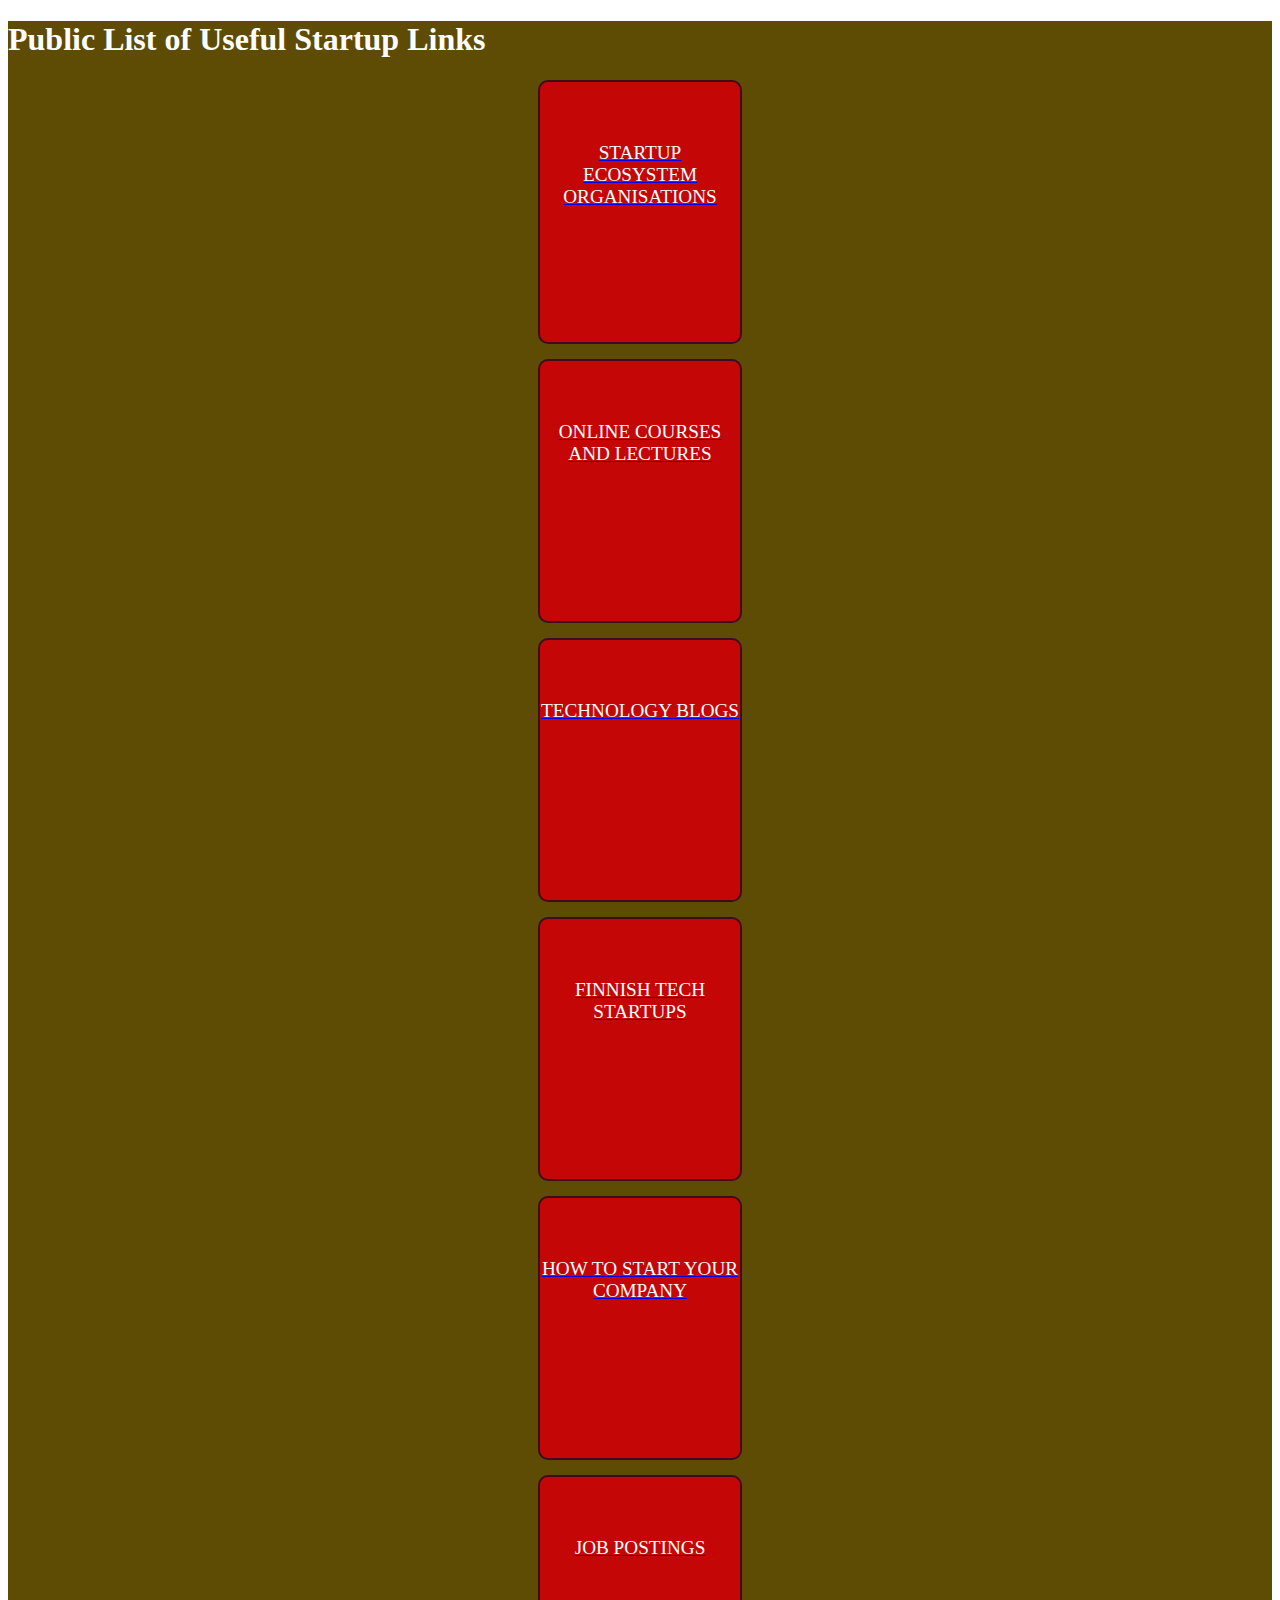
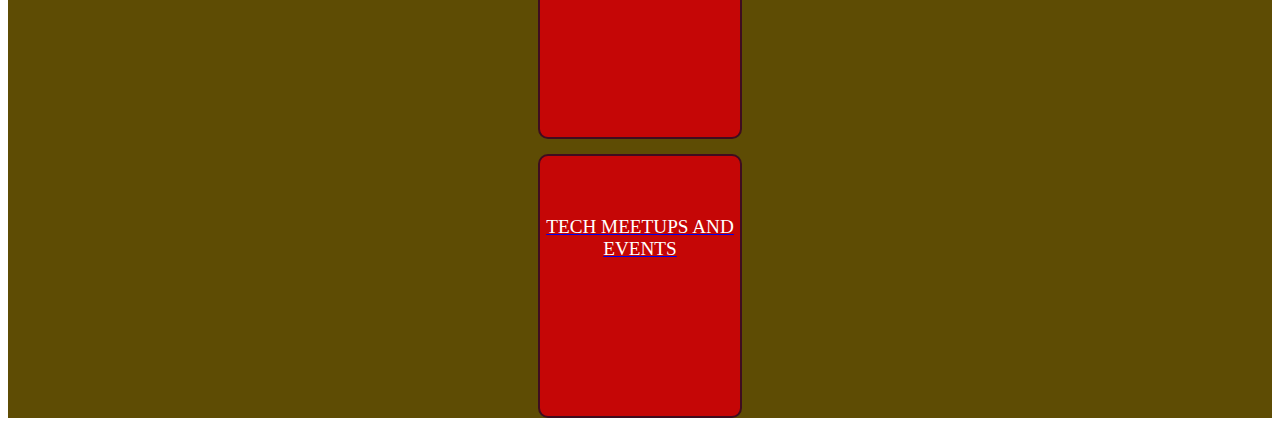
<file: index.html>
<!doctype html>
<html>
	<head>
		<title>
			Public List of Useful Startup Links
		</title>
		<link rel="stylesheet" type="text/css" href="project.css">
		<link rel="stylesheet" href="https://maxcdn.bootstrapcdn.com/bootstrap/4.0.0-beta/css/bootstrap.min.css" integrity="sha384-/Y6pD6FV/Vv2HJnA6t+vslU6fwYXjCFtcEpHbNJ0lyAFsXTsjBbfaDjzALeQsN6M" crossorigin="anonymous">
		<script src="https://code.jquery.com/jquery-3.2.1.slim.min.js" integrity="sha384-KJ3o2DKtIkvYIK3UENzmM7KCkRr/rE9/Qpg6aAZGJwFDMVNA/GpGFF93hXpG5KkN" crossorigin="anonymous"></script>
		<script src="https://cdnjs.cloudflare.com/ajax/libs/popper.js/1.11.0/umd/popper.min.js" integrity="sha384-b/U6ypiBEHpOf/4+1nzFpr53nxSS+GLCkfwBdFNTxtclqqenISfwAzpKaMNFNmj4" crossorigin="anonymous"></script>
		<script src="https://maxcdn.bootstrapcdn.com/bootstrap/4.0.0-beta/js/bootstrap.min.js" integrity="sha384-h0AbiXch4ZDo7tp9hKZ4TsHbi047NrKGLO3SEJAg45jXxnGIfYzk4Si90RDIqNm1" crossorigin="anonymous"></script>
		</head>
	<body>
	<div class="jumbotron jumbotron-fluid">
	<div class="container maincat">
	<h1 id="title">Public List of Useful Startup Links</h1>
	<div class="row">	
    	<div class="col-lg-3">
     <a href="startupEcosytemOrganisations.html"><div class="category-tile">STARTUP ECOSYSTEM ORGANISATIONS</div></a>
  		</div>
  		<div class="col-lg-3">
      <a href="onlineCourses.html"><div class="category-tile">ONLINE COURSES AND LECTURES</div></a>
  </div>
  <div class="col-lg-3">
     <a href="techBlogs.html"><div class="category-tile">TECHNOLOGY BLOGS</div></a>
  </div>
  <div class="col-lg-3">
      <a href="FiTechStartups.html"><div class="category-tile">FINNISH TECH STARTUPS</div></a>
  </div>
</div>
    <div class="row">
    	  <div class="col-lg-3">
      <a href="howTo.html"><div class="category-tile">HOW TO START YOUR COMPANY</div></a>
  </div>
  <div class="col-lg-3">
     <a href="jobs.html"><div class="category-tile">JOB POSTINGS</div></a></div>
     <div class="col-lg-3">
     <a href="meetups.html"><div class="category-tile">TECH MEETUPS AND EVENTS</div></a>
 </div>
 </div>
  
</div>
</div>
</div>
</body>
	

	
</html>
</file>
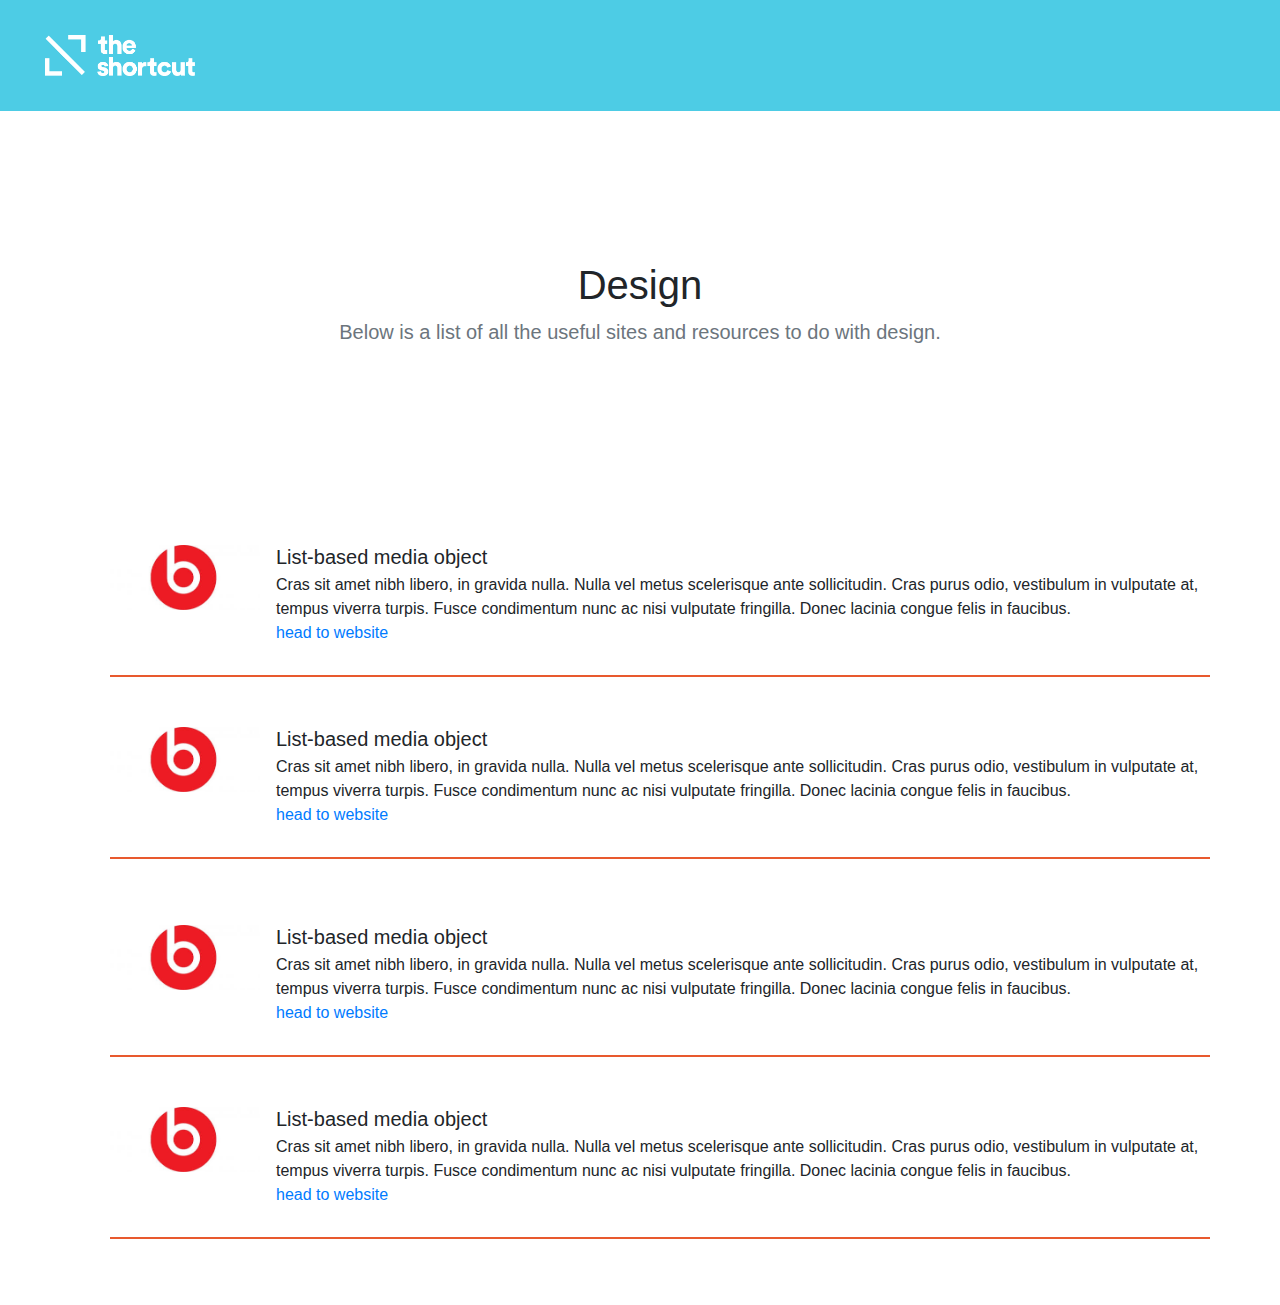
<file: design-resources.html>
<!DOCTYPE html>

<html lang="en">
    <head>
        
    <meta http-equiv="Content-Type" content="text/html; charset=UTF-8">
    <meta name="viewport" content="width=device-width, initial-scale=1, shrink-to-fit=no">
    <meta name="description" content="">
    <meta name="author" content="">
    <link rel="icon" href="">

    <title> Design Resources</title>

    <!-- Bootstrap core CSS -->
    <link href="css/bootstrap.min.css" rel="stylesheet">

    <!-- Custom styles for this template -->
    <link href="css/custom.css" rel="stylesheet">
  </head>

  <body>

    <header class="">
      <div class="navbar">
        <div class="container-fluid">
          <a href="" class="navbar-brand">
            <img alt="Shortcut Logo"  src="images/Shortcut-logo.png" data-holder-rendered="true" style="width: 150px;">
          </a>
        </div>
      </div>
    </header>

    <main role="main">

      <section class="jumbotron text-center">
        <div class="container">
          <h1 class="jumbotron-heading">Design</h1>
          <p class="lead text-muted">Below is a list of all the useful sites and resources to do with design.</p>
            <a></a>
        </div>
      </section>

        <div class="container">
            
            <div class="row justify-content-md-center">
                
                <ul class="">
                  <li class="media text-centerß">
                    <img class="mr-3" src="images/beats.jpg" alt="Generic placeholder image">
                    <div class="media-body">
                      <h5 class="mt-0 mb-1">List-based media object</h5>
                      Cras sit amet nibh libero, in gravida nulla. Nulla vel metus scelerisque ante sollicitudin. Cras purus odio, vestibulum in vulputate at, tempus viverra turpis. Fusce condimentum nunc ac nisi vulputate fringilla. Donec lacinia congue felis in faucibus. <br>
                        <a href="/" > head to website</a>
                    </div>
                  </li>
                  <li class="media">
                    <img class="mr-3" src="images/beats.jpg" alt="Generic placeholder image">
                    <div class="media-body">
                      <h5 class="mt-0 mb-1">List-based media object</h5>
                      Cras sit amet nibh libero, in gravida nulla. Nulla vel metus scelerisque ante sollicitudin. Cras purus odio, vestibulum in vulputate at, tempus viverra turpis. Fusce condimentum nunc ac nisi vulputate fringilla. Donec lacinia congue felis in faucibus. <br>
                        <a href="/" > head to website</a>
                    </div>
                  </li>
                </ul>
                <ul class="">
                  <li class="media">
                    <img class="mr-3" src="images/beats.jpg" alt="Generic placeholder image">
                    <div class="media-body">
                      <h5 class="mt-0 mb-1">List-based media object</h5>
                      Cras sit amet nibh libero, in gravida nulla. Nulla vel metus scelerisque ante sollicitudin. Cras purus odio, vestibulum in vulputate at, tempus viverra turpis. Fusce condimentum nunc ac nisi vulputate fringilla. Donec lacinia congue felis in faucibus. <br>
                        <a href="/" > head to website</a>
                    </div>
                  </li>
                  <li class="media">
                    <img class="mr-3" src="images/beats.jpg" alt="Generic placeholder image">
                    <div class="media-body">
                      <h5 class="mt-0 mb-1">List-based media object</h5>
                      Cras sit amet nibh libero, in gravida nulla. Nulla vel metus scelerisque ante sollicitudin. Cras purus odio, vestibulum in vulputate at, tempus viverra turpis. Fusce condimentum nunc ac nisi vulputate fringilla. Donec lacinia congue felis in faucibus. <br>
                        <a href="/" > head to website</a>
                    </div>
                  </li>
                </ul>
            
            </div> 
        </div>
      

    </main>

    <footer class="text-muted">
      <div class="container">
        
      </div>
    </footer>

    <!-- Bootstrap core JavaScript
    ================================================== -->
    <!-- Placed at the end of the document so the pages load faster -->
    <script src="js/jquery-3.3.1.slim.min.js" integrity="sha384-q8i/X+965DzO0rT7abK41JStQIAqVgRVzpbzo5smXKp4YfRvH+8abtTE1Pi6jizo" crossorigin="anonymous"></script>
    <script>window.jQuery || document.write('<script src="/js/jquery-slim.min.js"><\/script>')</script>
    <script src="js/popper.min.js"></script>
    <script src="js/bootstrap.min.js"></script>
    <script src="js/holder.min.js"></script>
</file>
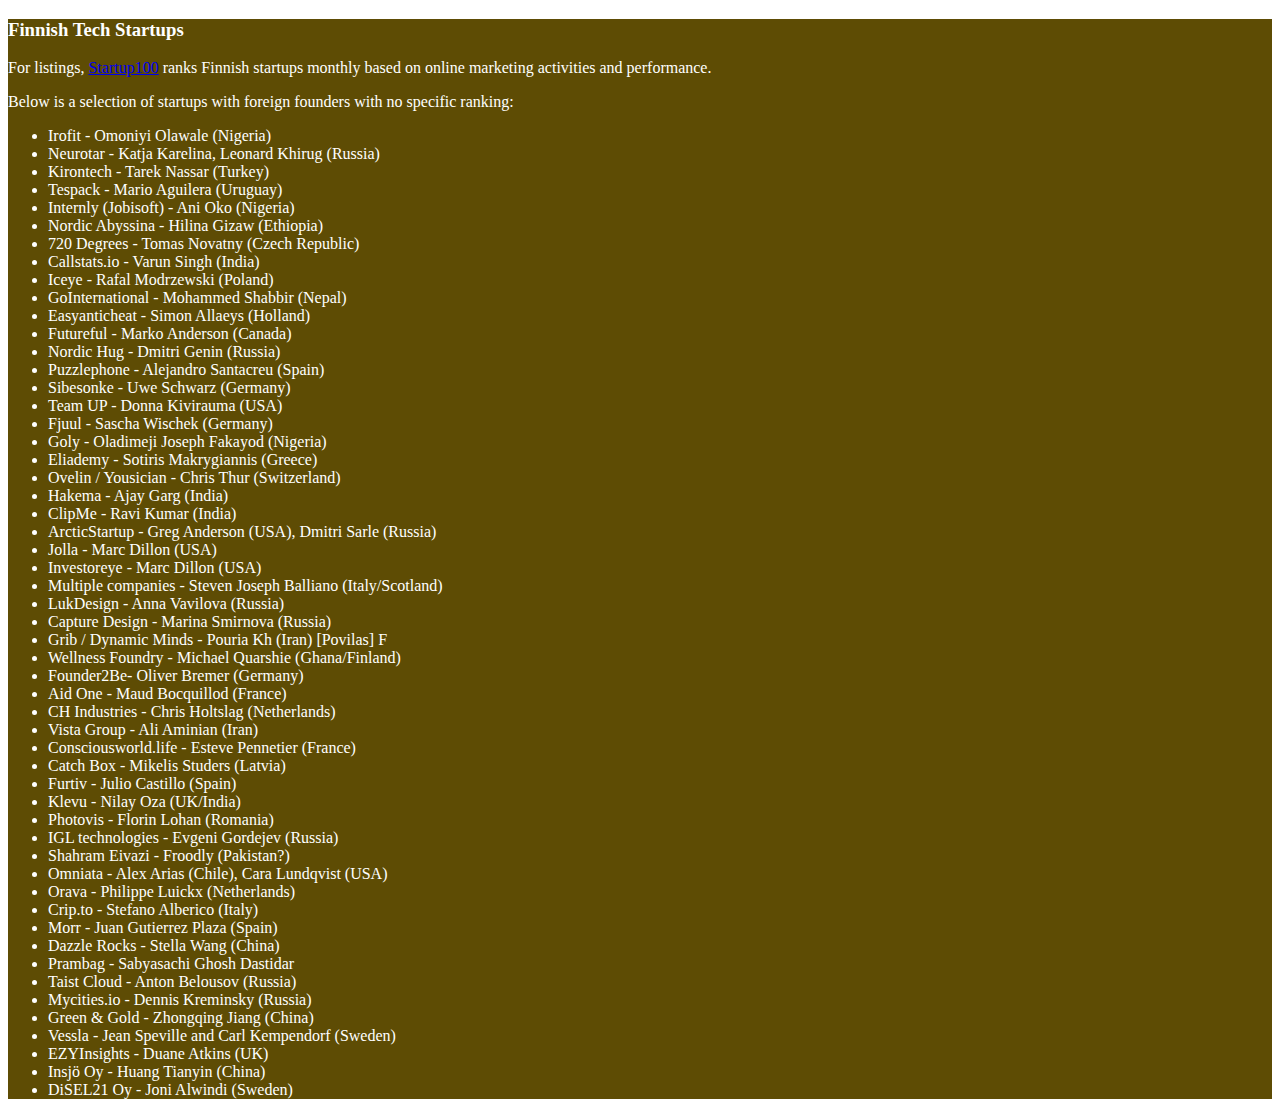
<file: FiTechStartups.html>
<!doctype html>
<html>
	<head>
		<title>
			Finnish Tech Startups
		</title>
		<link rel="stylesheet" type="text/css" href="project.css">
		<link rel="stylesheet" href="https://maxcdn.bootstrapcdn.com/bootstrap/4.0.0-beta/css/bootstrap.min.css" integrity="sha384-/Y6pD6FV/Vv2HJnA6t+vslU6fwYXjCFtcEpHbNJ0lyAFsXTsjBbfaDjzALeQsN6M" crossorigin="anonymous">
		<script src="https://code.jquery.com/jquery-3.2.1.slim.min.js" integrity="sha384-KJ3o2DKtIkvYIK3UENzmM7KCkRr/rE9/Qpg6aAZGJwFDMVNA/GpGFF93hXpG5KkN" crossorigin="anonymous"></script>
		<script src="https://cdnjs.cloudflare.com/ajax/libs/popper.js/1.11.0/umd/popper.min.js" integrity="sha384-b/U6ypiBEHpOf/4+1nzFpr53nxSS+GLCkfwBdFNTxtclqqenISfwAzpKaMNFNmj4" crossorigin="anonymous"></script>
		<script src="https://maxcdn.bootstrapcdn.com/bootstrap/4.0.0-beta/js/bootstrap.min.js" integrity="sha384-h0AbiXch4ZDo7tp9hKZ4TsHbi047NrKGLO3SEJAg45jXxnGIfYzk4Si90RDIqNm1" crossorigin="anonymous"></script>
	</head>
	<body>
	<div class="jumbotron"></div>
	
	 <div class="container maincat">
		 
	<h3>Finnish Tech Startups</h3>
<p>For listings, <a href="http://www.startup100.net/top-100">Startup100</a> ranks Finnish startups monthly based on online marketing activities and performance.</p>
<p>Below is a selection of startups with foreign founders with no specific ranking:
<ul>
	<li>Irofit - Omoniyi Olawale (Nigeria)</li>
	<li>Neurotar - Katja Karelina, Leonard Khirug (Russia)</li>
	<li>Kirontech - Tarek Nassar (Turkey)</li>
	<li>Tespack - Mario Aguilera (Uruguay)</li>
	<li>Internly (Jobisoft) - Ani Oko (Nigeria)</li>
	<li>Nordic Abyssina - Hilina Gizaw (Ethiopia)</li>
	<li>720 Degrees - Tomas Novatny (Czech Republic)</li>
	<li>Callstats.io - Varun Singh (India)</li>
	<li>Iceye - Rafal Modrzewski (Poland)</li>
	<li>GoInternational - Mohammed Shabbir (Nepal)</li>
	<li>Easyanticheat - Simon Allaeys (Holland)</li>
	<li>Futureful - Marko Anderson (Canada)</li>
	<li>Nordic Hug - Dmitri Genin (Russia)</li>
	<li>Puzzlephone - Alejandro Santacreu (Spain)</li>
	<li>Sibesonke - Uwe Schwarz (Germany)</li>
	<li>Team UP - Donna Kivirauma (USA)</li>
	<li>Fjuul - Sascha Wischek (Germany)</li>
	<li>Goly - Oladimeji Joseph Fakayod (Nigeria)</li>
	<li>Eliademy - Sotiris Makrygiannis (Greece)</li>
	<li>Ovelin / Yousician - Chris Thur (Switzerland)</li>
	<li>Hakema - Ajay Garg (India)</li>
	<li>ClipMe - Ravi Kumar (India)</li>
	<li>ArcticStartup - Greg Anderson (USA), Dmitri Sarle (Russia)</li>
	<li>Jolla - Marc Dillon (USA)</li>
	<li>Investoreye - Marc Dillon (USA)</li>
	<li>Multiple companies - Steven Joseph Balliano (Italy/Scotland)</li>
	<li>LukDesign - Anna Vavilova (Russia)</li>
	<li>Capture Design - Marina Smirnova (Russia)</li>
	<li>Grib / Dynamic Minds - Pouria Kh (Iran) [Povilas] F</li>
	<li>Wellness Foundry - Michael Quarshie (Ghana/Finland)</li>
	<li>Founder2Be- Oliver Bremer (Germany)</li>
	<li>Aid One - Maud Bocquillod (France)</li>
	<li>CH Industries - Chris Holtslag (Netherlands)</li>
	<li>Vista Group - Ali Aminian (Iran)</li>
	<li>Consciousworld.life - Esteve Pennetier (France)</li>
	<li>Catch Box - Mikelis Studers (Latvia)</li>
	<li>Furtiv - Julio Castillo (Spain)</li>
	<li>Klevu - Nilay Oza (UK/India)</li>
	<li>Photovis - Florin Lohan (Romania)</li>
	<li>IGL technologies - Evgeni Gordejev (Russia)</li>
	<li>Shahram Eivazi - Froodly (Pakistan?)</li>
	<li>Omniata - Alex Arias (Chile), Cara Lundqvist (USA)</li>
	<li>Orava - Philippe Luickx (Netherlands)</li>
	<li>Crip.to - Stefano Alberico (Italy)</li>
	<li>Morr - Juan Gutierrez Plaza (Spain)</li>
	<li>Dazzle Rocks - Stella Wang (China)</li>
	<li>Prambag - Sabyasachi Ghosh Dastidar</li>
	<li>Taist Cloud - Anton Belousov (Russia)</li>
	<li>Mycities.io - Dennis Kreminsky (Russia)</li>
	<li>Green & Gold - Zhongqing Jiang (China)</li>
	<li>Vessla - Jean Speville and Carl Kempendorf (Sweden)</li>
	<li>EZYInsights - Duane Atkins (UK)</li>
	<li>Insjö Oy - Huang Tianyin (China)</li>
	<li>DiSEL21 Oy - Joni Alwindi (Sweden)</li>
</ul>
</p>
	</body>
	</html>
</file>
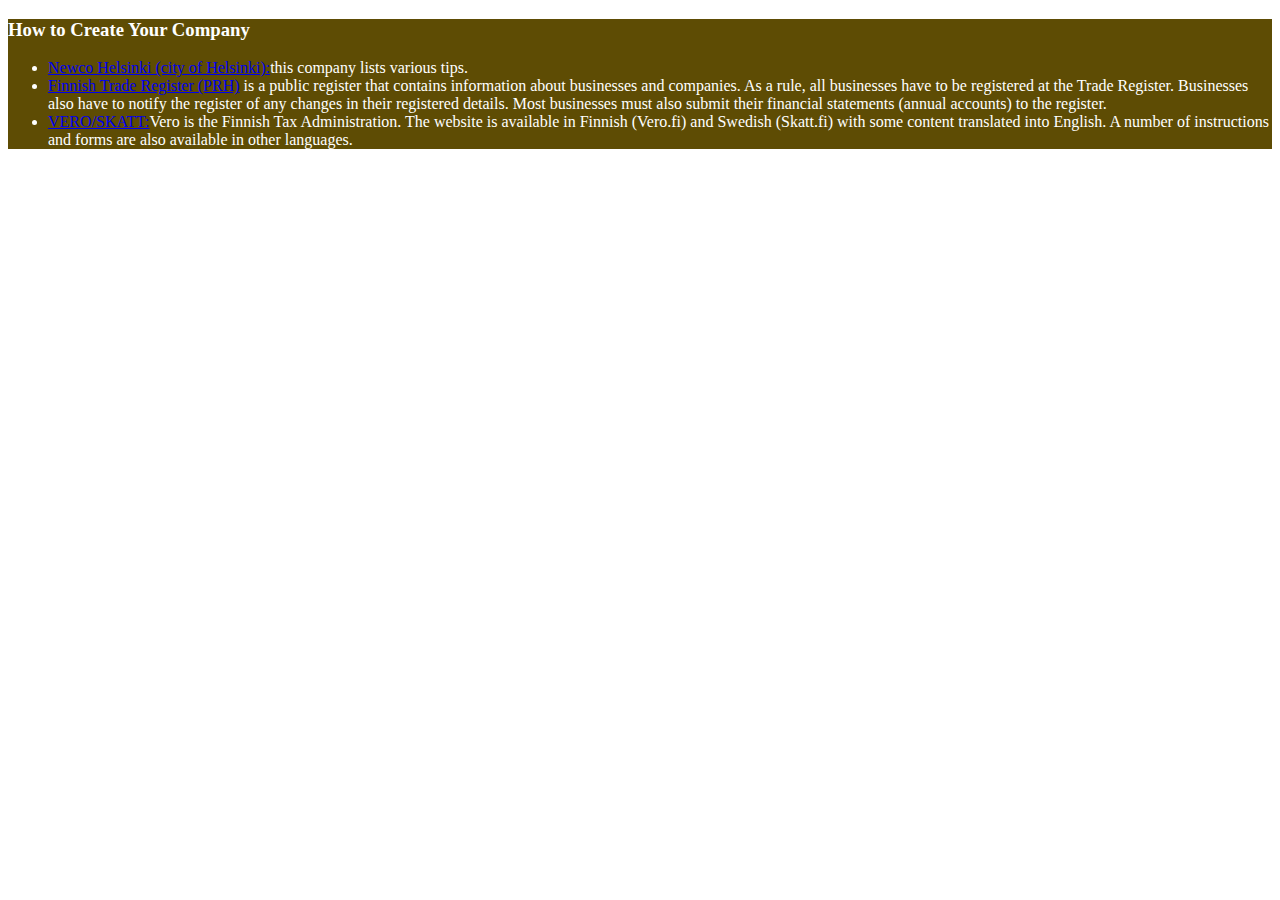
<file: howTo.html>
<!doctype html>
<html>
	<head>
		<title>
			How to Start Your Company
		</title>
		<link rel="stylesheet" type="text/css" href="project.css">
		<link rel="stylesheet" href="https://maxcdn.bootstrapcdn.com/bootstrap/4.0.0-beta/css/bootstrap.min.css" integrity="sha384-/Y6pD6FV/Vv2HJnA6t+vslU6fwYXjCFtcEpHbNJ0lyAFsXTsjBbfaDjzALeQsN6M" crossorigin="anonymous">
		<script src="https://code.jquery.com/jquery-3.2.1.slim.min.js" integrity="sha384-KJ3o2DKtIkvYIK3UENzmM7KCkRr/rE9/Qpg6aAZGJwFDMVNA/GpGFF93hXpG5KkN" crossorigin="anonymous"></script>
		<script src="https://cdnjs.cloudflare.com/ajax/libs/popper.js/1.11.0/umd/popper.min.js" integrity="sha384-b/U6ypiBEHpOf/4+1nzFpr53nxSS+GLCkfwBdFNTxtclqqenISfwAzpKaMNFNmj4" crossorigin="anonymous"></script>
		<script src="https://maxcdn.bootstrapcdn.com/bootstrap/4.0.0-beta/js/bootstrap.min.js" integrity="sha384-h0AbiXch4ZDo7tp9hKZ4TsHbi047NrKGLO3SEJAg45jXxnGIfYzk4Si90RDIqNm1" crossorigin="anonymous"></script>
	</head>
	<body>
		<div class="jumbotron"></div>
	
	 <div class="container maincat">
		 
	<h3>How to Create Your Company</h3>
	<ul>
		<li><a href="http://www.newcohelsinki.fi/en">Newco Helsinki (city of Helsinki):</a>this company lists various tips.</li>
		<li><a href="http://www.prh.fi/en/kaupparekisteri.html">Finnish Trade Register (PRH)</a> is a public register that contains information about businesses and companies. As a rule, all businesses have to be registered at the Trade Register. Businesses also have to notify the register of any changes in their registered details. Most businesses must also submit their financial statements (annual accounts) to the register.</li>
		<li><a href="https://www.vero.fi/en-US/Other_languages(37482)">VERO/SKATT:</a>Vero is the Finnish Tax Administration.
The website is available in Finnish (Vero.fi) and Swedish (Skatt.fi) with some content translated into English. A number of instructions and forms are also available in other languages.</li>
	</ul>
</div>
	</body>
	</html>
</file>
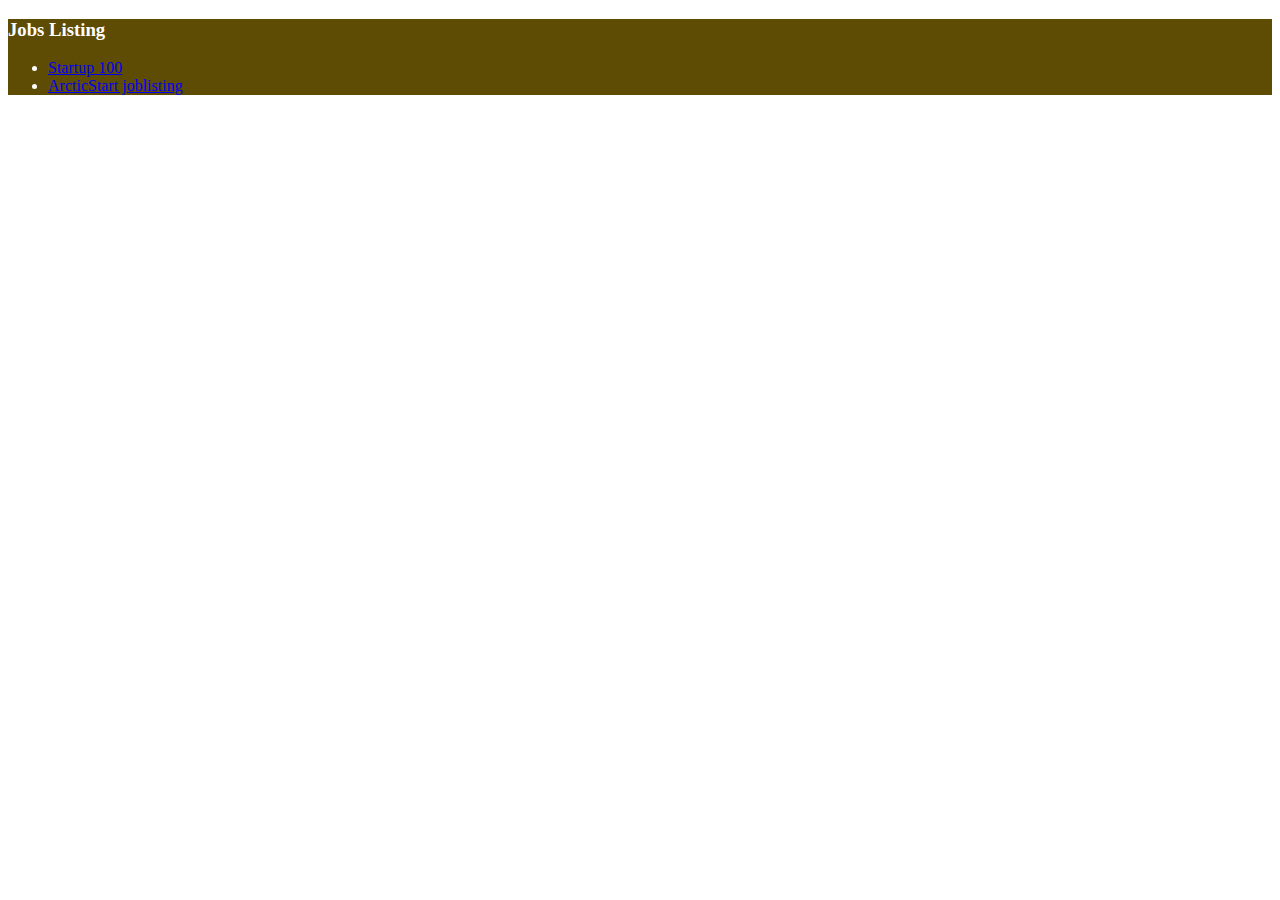
<file: jobs.html>
<!doctype html>
<html>
	<head>
		<title>
			Job Postings
		</title>
		<link rel="stylesheet" type="text/css" href="project.css">
		<link rel="stylesheet" href="https://maxcdn.bootstrapcdn.com/bootstrap/4.0.0-beta/css/bootstrap.min.css" integrity="sha384-/Y6pD6FV/Vv2HJnA6t+vslU6fwYXjCFtcEpHbNJ0lyAFsXTsjBbfaDjzALeQsN6M" crossorigin="anonymous">
		<script src="https://code.jquery.com/jquery-3.2.1.slim.min.js" integrity="sha384-KJ3o2DKtIkvYIK3UENzmM7KCkRr/rE9/Qpg6aAZGJwFDMVNA/GpGFF93hXpG5KkN" crossorigin="anonymous"></script>
		<script src="https://cdnjs.cloudflare.com/ajax/libs/popper.js/1.11.0/umd/popper.min.js" integrity="sha384-b/U6ypiBEHpOf/4+1nzFpr53nxSS+GLCkfwBdFNTxtclqqenISfwAzpKaMNFNmj4" crossorigin="anonymous"></script>
		<script src="https://maxcdn.bootstrapcdn.com/bootstrap/4.0.0-beta/js/bootstrap.min.js" integrity="sha384-h0AbiXch4ZDo7tp9hKZ4TsHbi047NrKGLO3SEJAg45jXxnGIfYzk4Si90RDIqNm1" crossorigin="anonymous"></script>
	</head>
	<body>
		<div class="jumbotron"></div>
	
	 <div class="container maincat">
		 
	<h3>Jobs Listing</h3>
	<ul>
		<li><a href="http://jobs.startup100.net/startup100-jobs/">Startup 100</a></li>
		<li><a href="http://jobs.arcticstartup.com">ArcticStart joblisting</a></li>
	</ul>

	</body>
	</html>
</file>
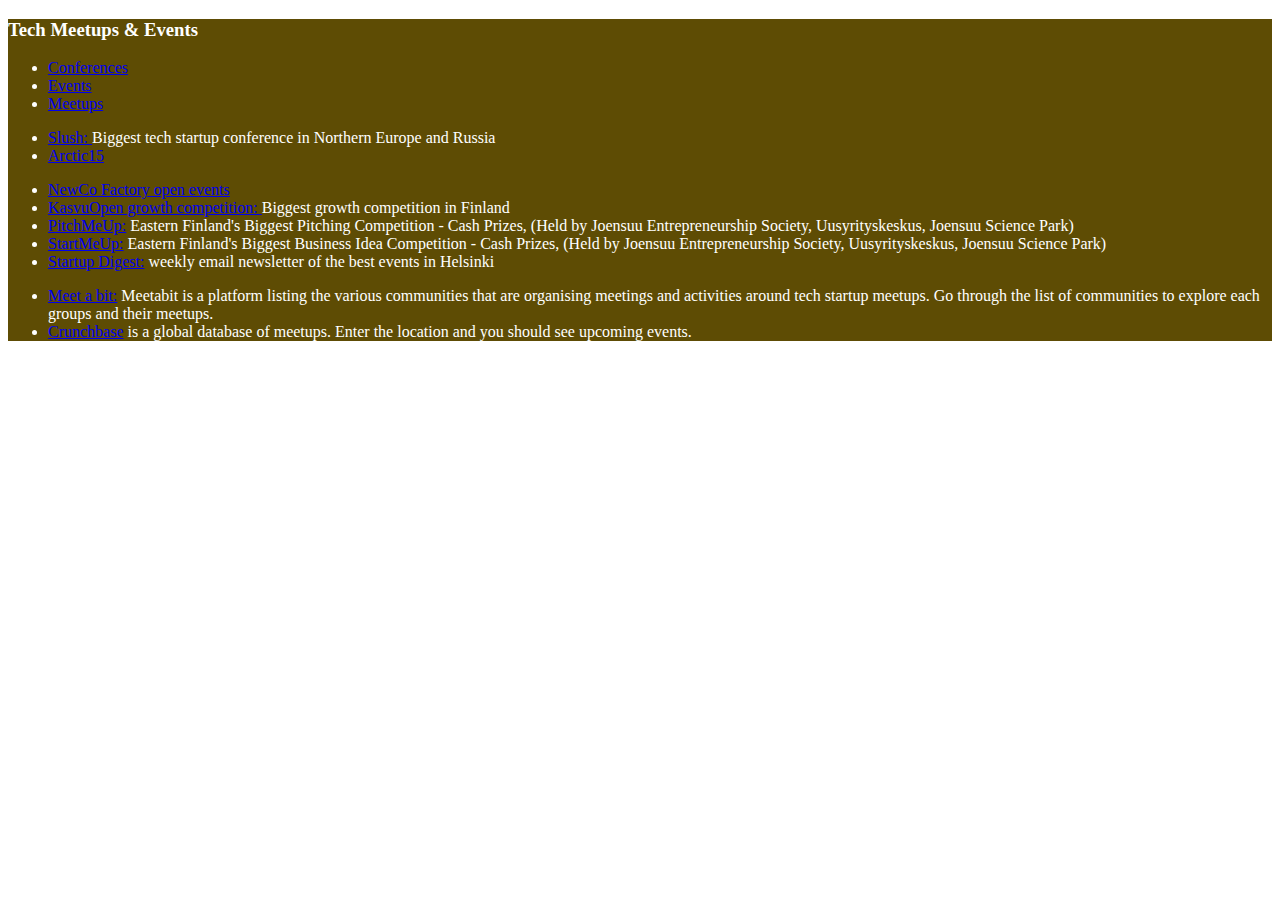
<file: meetups.html>
<!doctype html>
<html>
	<head>
		<title>
			Tech Meetups & Events
		</title>
		<link rel="stylesheet" type="text/css" href="project.css">
		<link rel="stylesheet" href="https://maxcdn.bootstrapcdn.com/bootstrap/4.0.0-beta/css/bootstrap.min.css" integrity="sha384-/Y6pD6FV/Vv2HJnA6t+vslU6fwYXjCFtcEpHbNJ0lyAFsXTsjBbfaDjzALeQsN6M" crossorigin="anonymous">
		<script src="https://code.jquery.com/jquery-3.2.1.slim.min.js" integrity="sha384-KJ3o2DKtIkvYIK3UENzmM7KCkRr/rE9/Qpg6aAZGJwFDMVNA/GpGFF93hXpG5KkN" crossorigin="anonymous"></script>
		<script src="https://cdnjs.cloudflare.com/ajax/libs/popper.js/1.11.0/umd/popper.min.js" integrity="sha384-b/U6ypiBEHpOf/4+1nzFpr53nxSS+GLCkfwBdFNTxtclqqenISfwAzpKaMNFNmj4" crossorigin="anonymous"></script>
		<script src="https://maxcdn.bootstrapcdn.com/bootstrap/4.0.0-beta/js/bootstrap.min.js" integrity="sha384-h0AbiXch4ZDo7tp9hKZ4TsHbi047NrKGLO3SEJAg45jXxnGIfYzk4Si90RDIqNm1" crossorigin="anonymous"></script>
	</head>
	<body>
		<div class="jumbotron"></div>
	
	 <div class="container maincat">
		 
	<h3>Tech Meetups & Events</h3>
	<div class="maincat">
<ul class="nav nav-pills" id="pills-tab" role="tablist">
  <li class="nav-item"><a class="nav-link active" id="list-item-1-tab" data-toggle="pill" role="tab" aria-controls="list-item-1" aria-selected="true" href="#list-item-1">Conferences</a></li>
  <li class="nav-item">
  <a data-toggle="pill" role="tab" aria-controls="list-item-2" id="list-item-2-tab" class="nav-link" aria-selected="false" href="#list-item-2">Events</a></li>
  <li class="nav-item">
  <a data-toggle="pill" role="tab" aria-controls="list-item-3" class="nav-link" id="list-item-3-tab" aria-selected="false" href="#list-item-3">Meetups</a></li>
</ul>
</div>
<div class="tab-content" id="pills-tabContent">
 <div class="tab-pane fade show active" role="tabpanel" aria-labelledby="list-item-1-tab" id="list-item-1">
 	   <div class="description">
 	   	<ul>
 	   		<li><a href="https://www.slush.org">Slush: </a>Biggest tech startup conference in Northern Europe and Russia</li>
 	   		<li><a href="https://www.arctic15.com">Arctic15</a></li>
 	   		</ul>
  	   </div>
	</div>
	<div class="row tab-pane fade" role="tabpanel" aria-labelledby="list-item-2-tab" id="list-item-2">
 	<div class="description">
  	    	<ul>
  	    		<li> <a href="https://newcohelsinki.fi/en/events/">NewCo Factory open events</a></li>
  	    		<li><a href="https://www.kasvuopen.fi">KasvuOpen growth competition: </a>Biggest growth competition in Finland</li>
  	    		<li><a href="https://www.facebook.com/groups/272002726154018">PitchMeUp:</a> Eastern Finland's Biggest Pitching Competition - Cash Prizes,  (Held by Joensuu Entrepreneurship Society, Uusyrityskeskus, Joensuu Science Park)</li>
  	    		<li><a href="https://www.tiedepuisto.fi/start_me_up/business_idea_competition_front_page">StartMeUp:</a> Eastern Finland's Biggest Business Idea Competition - Cash Prizes,   (Held by Joensuu Entrepreneurship Society, Uusyrityskeskus, Joensuu Science Park)</li>
  	    		<li><a href="https://startupdigest.com/helsinki">Startup Digest:</a> weekly email newsletter of the best events in Helsinki</li>
  	    		</ul>
  	   </div>
	</div>
<div class="row tab-pane fade" role="tabpanel" aria-labelledby="list-item-3-tab" id="list-item-3">
 		 <div class="description">
 		 	<ul>
  	    		<li><a href="https://meetabit.com">Meet a bit:</a> Meetabit is a platform listing the various communities that are organising meetings and activities around tech startup meetups. Go through the list of communities to explore each groups and their meetups.</li>
  	    		<li><a href="https://www.crunchbase.com/events/all/global/all/">Crunchbase</a> is a global database of meetups. Enter the location and you should see upcoming events.</li>
  	    		</ul>  	    	
  	   </div>
	</div>
	</body>
	</html>
</file>
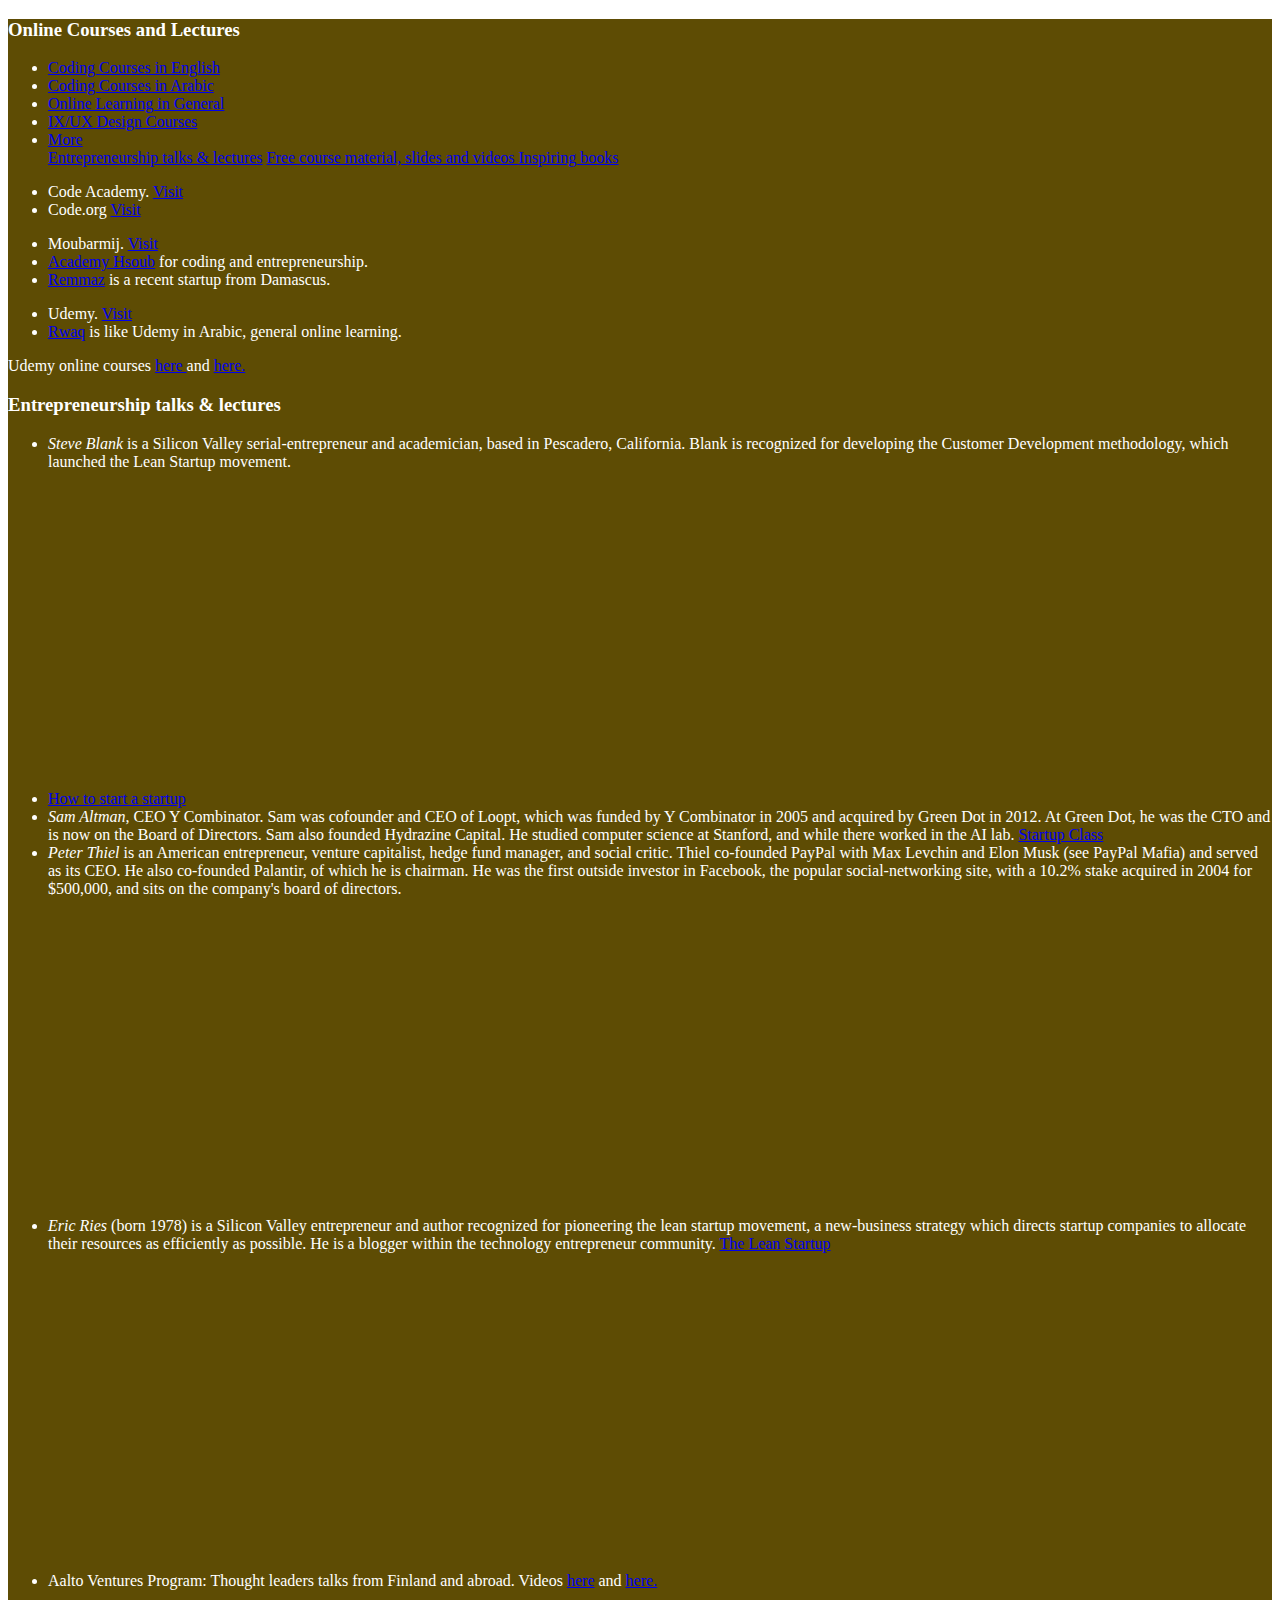
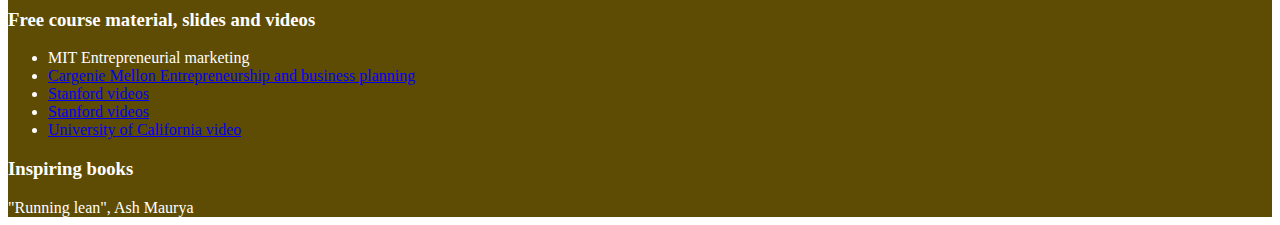
<file: onlineCourses.html>
<!doctype html>
<html>
	<head>
		<title>
			Online Courses and Lectures
		</title>
		<link rel="stylesheet" type="text/css" href="project.css">
		<link rel="stylesheet" href="https://maxcdn.bootstrapcdn.com/bootstrap/4.0.0-beta/css/bootstrap.min.css" integrity="sha384-/Y6pD6FV/Vv2HJnA6t+vslU6fwYXjCFtcEpHbNJ0lyAFsXTsjBbfaDjzALeQsN6M" crossorigin="anonymous">
		<script src="https://code.jquery.com/jquery-3.2.1.slim.min.js" integrity="sha384-KJ3o2DKtIkvYIK3UENzmM7KCkRr/rE9/Qpg6aAZGJwFDMVNA/GpGFF93hXpG5KkN" crossorigin="anonymous"></script>
		<script src="https://cdnjs.cloudflare.com/ajax/libs/popper.js/1.11.0/umd/popper.min.js" integrity="sha384-b/U6ypiBEHpOf/4+1nzFpr53nxSS+GLCkfwBdFNTxtclqqenISfwAzpKaMNFNmj4" crossorigin="anonymous"></script>
		<script src="https://maxcdn.bootstrapcdn.com/bootstrap/4.0.0-beta/js/bootstrap.min.js" integrity="sha384-h0AbiXch4ZDo7tp9hKZ4TsHbi047NrKGLO3SEJAg45jXxnGIfYzk4Si90RDIqNm1" crossorigin="anonymous"></script>
	</head>
	<body>
		
			<div class="jumbotron"></div>
	
	 <div class="container maincat">
		 
	<h3>Online Courses and Lectures</h3>
<div class="maincat">
<ul class="nav nav-pills" id="pills-tab" role="tablist">
  <li class="nav-item"><a class="nav-link active" id="list-item-1-tab" data-toggle="pill" role="tab" aria-controls="list-item-1" aria-selected="true" href="#list-item-1">Coding Courses in English</a></li>
  <li class="nav-item">
  <a data-toggle="pill" role="tab" aria-controls="list-item-2" id="list-item-2-tab" class="nav-link" aria-selected="false" href="#list-item-2">Coding Courses in Arabic</a></li>
  <li class="nav-item">
  <a data-toggle="pill" role="tab" aria-controls="list-item-3" class="nav-link" id="list-item-3-tab" aria-selected="false" href="#list-item-3">Online Learning in General</a></li>
  <li class="nav-item">
  <a data-toggle="pill" role="tab" aria-controls="list-item-4" class="nav-link" id="list-item-4-tab" aria-selected="false" href="#list-item-4">IX/UX Design Courses</a></li>
  <li class="nav-item dropdown">
  <a class="nav-link dropdown-toggle" data-toggle="dropdown" href="#" role="button" aria-haspopup="true" aria-expanded="false">More</a>
  <div class="dropdown-menu">
      <a class="dropdown-item nav-link" data-toggle="pill" role="tab" aria-controls="list-item-5" id="list-item-5-tab" aria-selected="false" href="#list-item-5">Entrepreneurship talks & lectures</a>
      <a class="dropdown-item nav-link" data-toggle="pill" role="tab" aria-controls="list-item-6" id="list-item-6-tab" aria-selected="false" href="#list-item-6">Free course material, slides and videos </a>
      <a class="dropdown-item nav-link" data-toggle="pill" role="tab" aria-controls="list-item-7" id="list-item-7-tab" aria-selected="false" href="#list-item-7">Inspiring books</a>
      </div>
</li>
</ul>
</div>
	<div class="tab-content" id="pills-tabContent">
 <div class="tab-pane fade show active" role="tabpanel" aria-labelledby="list-item-1-tab" id="list-item-1">
 	   <div class="description">
 	   	<ul>
 	   		<li>Code Academy. <a href="https://www.codecademy.com">Visit</a></li>
 	   		<li>Code.org <a href="https://code.org">Visit</a></li>
 	   		</ul>
  	   </div>
	</div>
	<div class="row tab-pane fade" role="tabpanel" aria-labelledby="list-item-2-tab" id="list-item-2">
 	<div class="description">
  	    	<ul>
  	    		<li>Moubarmij. <a href="https://www.moubarmij.com">Visit</a></li>
  	    		<li><a href="http://academy.hsoub.com">Academy Hsoub</a> for coding and entrepreneurship.</li>
  	    		<li><a href="http://remmaz.com">Remmaz</a> is a recent startup from Damascus.</li>
  	    		</ul>
  	   </div>
	</div>
<div class="row tab-pane fade" role="tabpanel" aria-labelledby="list-item-3-tab" id="list-item-3">
 		 <div class="description">
 		 	<ul>
  	    		<li>Udemy. <a href="https://www.udemy.com ">Visit</a></li>
  	    		<li><a href="https://www.rwaq.org">Rwaq</a> is like Udemy in Arabic, general online learning.</li>
  	    		</ul>  	    	
  	   </div>
	</div>
	<div class="row tab-pane fade" role="tabpanel" aria-labelledby="list-item-4-tab" id="list-item-4">
 	<div class="description">Udemy online courses <a href="https://www.udemy.com/ux-for-founders/">here </a>and <a href="https://www.udemy.com/user-experience-design-fundamentals/">here.</a>
 	 </div>
	</div>
	<div class="row tab-pane fade" role="tabpanel" aria-labelledby="list-item-5-tab" id="list-item-5">
 	<div class="description"><h3>Entrepreneurship talks & lectures</h3>
 		<ul>
 			<li>
 				<i>Steve Blank</i> is a Silicon Valley serial-entrepreneur and academician, based in Pescadero, California. Blank is recognized for developing the Customer Development methodology, which launched the Lean Startup movement.</li>
 				<iframe class="Blank" id="bvid" width="420" height="315" src="https://www.youtube.com/embed/1RTcXwJuCaU" frameborder="0" allow="autoplay; encrypted-media" allowfullscreen></iframe>
 				<iframe class="Blank" width="420" height="315" src="https://www.youtube.com/embed/n-H7TAcqGko" frameborder="0" allow="autoplay; encrypted-media" allowfullscreen></iframe>

 				<li><a href="https://www.youtube.com/channel/UCxIJaCMEptJjxmmQgGFsnCg">How to start a startup</a></li>
 				<li><i>Sam Altman</i>, CEO Y Combinator. Sam was cofounder and CEO of Loopt, which was funded by Y Combinator in 2005 and acquired by Green Dot in 2012. At Green Dot, he was the CTO and is now on the Board of Directors. Sam also founded Hydrazine Capital. He studied computer science at Stanford, and while there worked in the AI lab. <a href="http://startupclass.samaltman.com">Startup Class</a></li>
 				<li><i>Peter Thiel</i> is an American entrepreneur, venture capitalist, hedge fund manager, and social critic. Thiel co-founded PayPal with Max Levchin and Elon Musk (see PayPal Mafia) and served as its CEO. He also co-founded Palantir, of which he is chairman. He was the first outside investor in Facebook, the popular social-networking site, with a 10.2% stake acquired in 2004 for $500,000, and sits on the company's board of directors.</li>

 				<iframe width="420" height="315" src="https://www.youtube.com/embed/6kGND-uZolY" frameborder="0" allow="autoplay; encrypted-media" allowfullscreen></iframe>
 				<li><i>Eric Ries</i> (born 1978) is a Silicon Valley entrepreneur and author recognized for pioneering the lean startup movement, a new-business strategy which directs startup companies to allocate their resources as efficiently as possible. He is a blogger within the technology entrepreneur community. <a href="http://theleanstartup.com">The Lean Startup</a></li>
 				<iframe width="420" height="315" src="https://www.youtube.com/embed/RYNH448NnX8" frameborder="0" allow="autoplay; encrypted-media" allowfullscreen></iframe>
 				<li>Aalto Ventures Program: Thought leaders talks from Finland and abroad. Videos <a href="http://avp.aalto.fi/thought-leaders-talks-videos/">here</a> and  <a href="https://www.youtube.com/user/AaltoVenturesProgram/videos?shelf_id=1&view=0&sort=dd">here.</a> </li>
 			</ul> 
 	 </div>
	</div>
	<div class="row tab-pane fade" role="tabpanel" aria-labelledby="list-item-6-tab" id="list-item-6">
 		 <div class="description">
 		 	<h3>Free course material, slides and videos </h3>	
 		 	<ul>
 		 		<li><a href="http://ocw.mit.edu/courses/sloan-school-of-management/15-835-entrepreneurial-marketing-spring-2002/"></a>MIT Entrepreneurial marketing</li>
 		 		<li><a href="http://www.talkshoe.com/se/professorjuliano/materials.html">Cargenie Mellon Entrepreneurship and business planning</a></li>
 		 		<li><a href="http://ecorner.stanford.edu/videos/2920/Two-Generations-of-Entrepreneurship-Entire-Talk">Stanford videos</a></li>
 		 		<li><a href="http://ecorner.stanford.edu/videos/2668/2-Reasons-Companies-Can-Fail">Stanford videos</a></li>
 		 		<li><a href="http://ocw.uci.edu/lectures/the_elevator_pitch.html">University of California video</a></li>
 		 	</ul>    	
  	   </div>
  	   </div>
<div class="row tab-pane fade" role="tabpanel" aria-labelledby="list-item-7-tab" id="list-item-7">
 		 <div class="description">
 		 <h3>Inspiring books</h3>
 		 <li>"Running lean", Ash Maurya</li>  	
  	   </div>
	</div>	
</div>
</div>
</div>

<div class="jumbotron"></div>
	</body>
	</html>
</file>
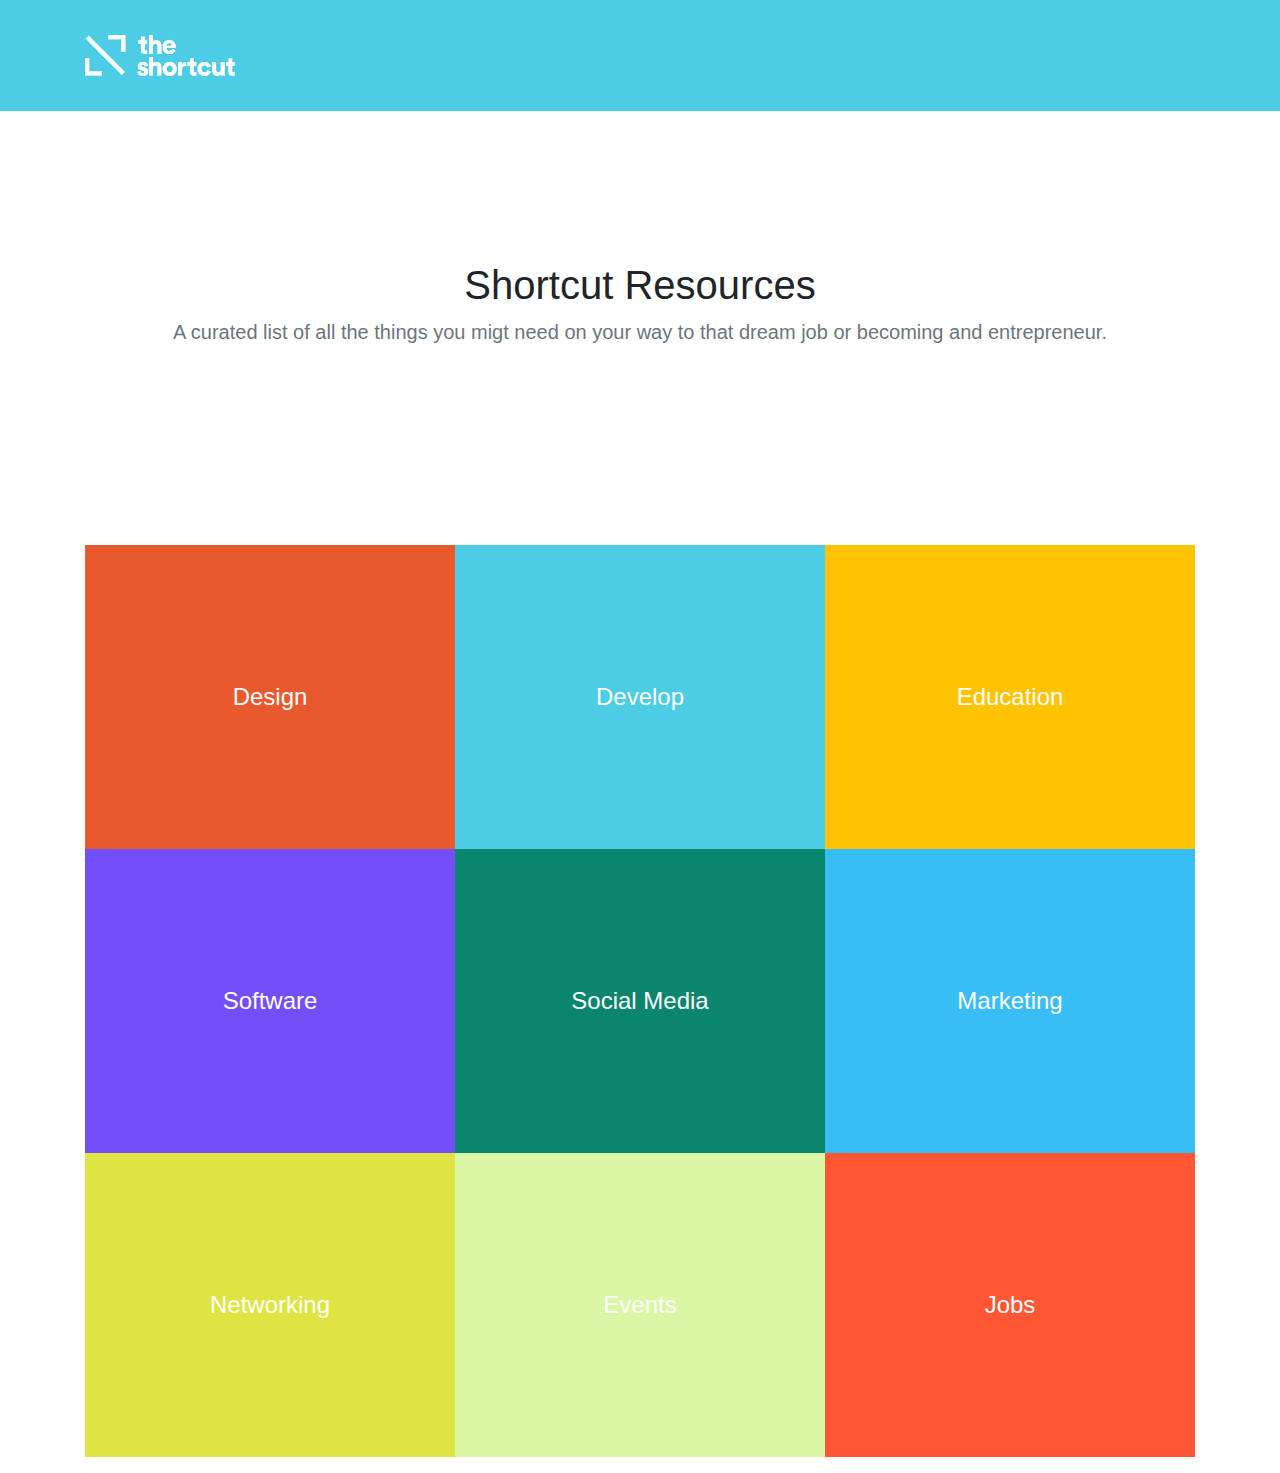
<file: resources.html>
<!DOCTYPE html>

<html lang="en"><head><meta http-equiv="Content-Type" content="text/html; charset=UTF-8">
    
    <meta name="viewport" content="width=device-width, initial-scale=1, shrink-to-fit=no">
    <meta name="description" content="">
    <meta name="author" content="">
    <link rel="icon" href="">

    <title>Shortcut Resources</title>

    <!-- Bootstrap core CSS -->
    <link href="css/bootstrap.min.css" rel="stylesheet">

    <!-- Custom styles for this template -->
    <link href="css/custom.css" rel="stylesheet">
  </head>

  <body>

    <header class="">
      <div class="navbar">
        <div class="container">
          <a href="" class="navbar-brand">
            <img classalt="Shortcut Logo"  src="images/Shortcut-logo.png" data-holder-rendered="true" style="width: 150px;">
          </a>
        </div>
      </div>
    </header>

    <main role="main">

      <section class="jumbotron text-center">
        <div class="container">
          <h1 class="jumbotron-heading">Shortcut Resources</h1>
          <p class="lead text-muted">A curated list of all the things you migt need on your way to that dream job or becoming and entrepreneur.</p>
        </div>
      </section>

        <div class="container">
            
            <ul class="categories-list">
                <li id="design">
                    <a href="design-resources.html">
                    <div class="catagory">
                        <span>Design</span>
                    </div></a>
                </li>
                <li id="develop">
                    <a href="design-resources.html">
                    <div class="catagory">
                        <span>Develop</span>
                    </div></a>
                </li>
                <li id="education">
                    <a href="#0">
                    <div class="catagory">
                        <span>Education</span>
                    </div></a>
                </li>
                <li id="buisness">
                    <a href="#0">
                    <div class="catagory">
                        <span>Software</span>
                    </div></a>
                </li>
                <li  id="SoMe">
                    <a href="#0">
                    <div class="catagory">
                        <span>Social Media</span>
                    </div></a>
                </li>
                <li id="marketing">
                    <a href="#0">
                    <div class="catagory">
                        <span>Marketing</span>
                    </div></a>
                </li>
                <li id="networking">
                    <a href="#0">
                    <div class="catagory">
                        <span>Networking</span>
                    </div></a>
                </li>
                <li id="events">
                    <a href="#0">
                    <div class="catagory">
                        <span>Events</span>
                    </div></a>
                </li>
                <li id="jobs">
                    <a href="#0">
                    <div class="catagory">
                        <span>Jobs</span>
                    </div></a>
                </li>

            </ul>

        </div>
      

    </main>

    <footer class="text-muted">
      <div class="container">
        
      </div>
    </footer>

    <!-- Bootstrap core JavaScript
    ================================================== -->
    <!-- Placed at the end of the document so the pages load faster -->
    <script src="js/jquery-3.3.1.slim.min.js" integrity="sha384-q8i/X+965DzO0rT7abK41JStQIAqVgRVzpbzo5smXKp4YfRvH+8abtTE1Pi6jizo" crossorigin="anonymous"></script>
    <script>window.jQuery || document.write('<script src="/js/jquery-slim.min.js"><\/script>')</script>
    <script src="js/popper.min.js"></script>
    <script src="js/bootstrap.min.js"></script>
    <script src="js/holder.min.js"></script>
</file>
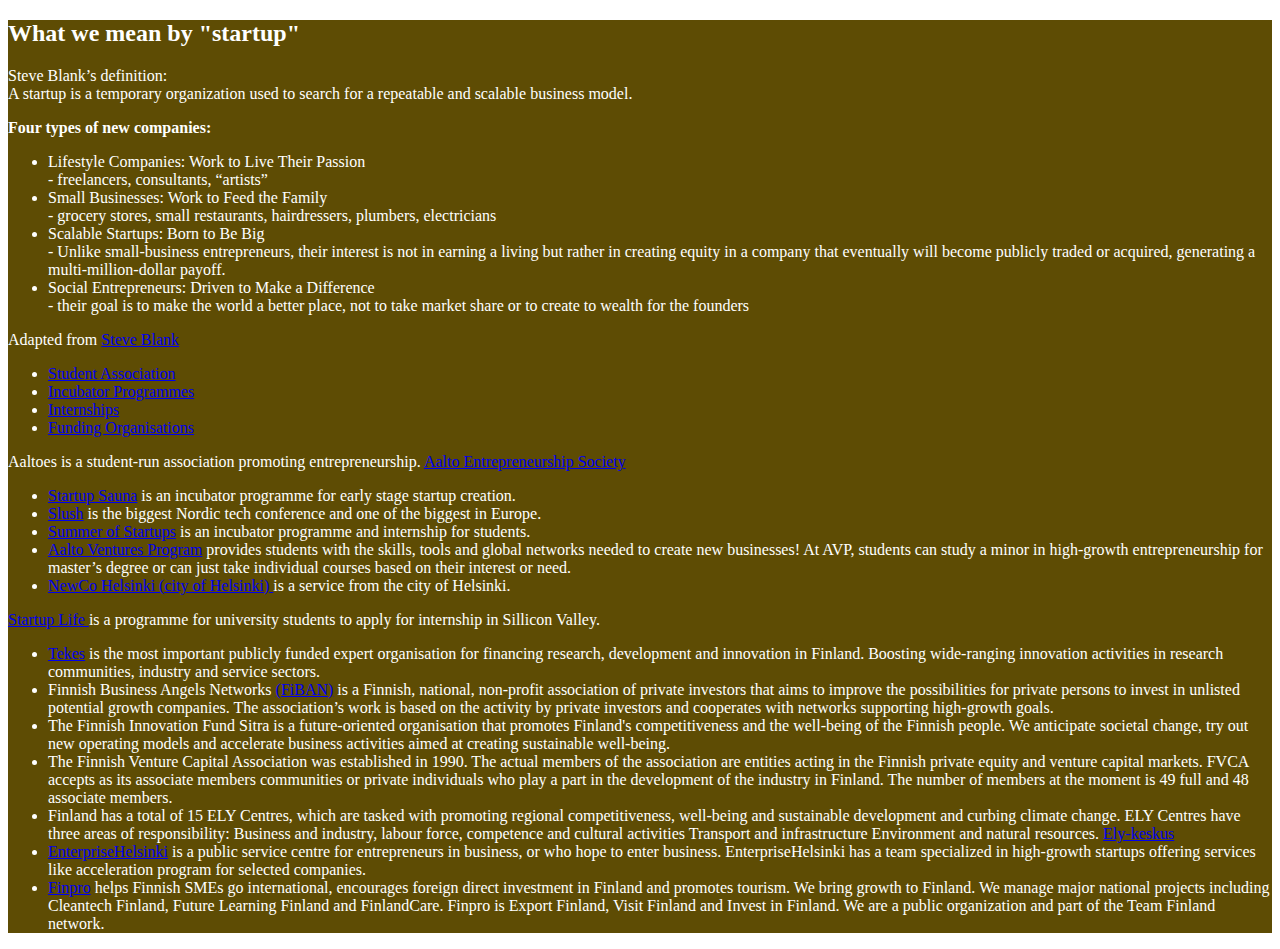
<file: startupEcosytemOrganisations.html>
<!doctype html>
<html>
	<head>
		<title>
			StartUp Ecosystem Organisations
		</title>

		<link rel="stylesheet" type="text/css" href="project.css">
		<link rel="stylesheet" href="https://maxcdn.bootstrapcdn.com/bootstrap/4.0.0-beta/css/bootstrap.min.css" integrity="sha384-/Y6pD6FV/Vv2HJnA6t+vslU6fwYXjCFtcEpHbNJ0lyAFsXTsjBbfaDjzALeQsN6M" crossorigin="anonymous">
		<script src="https://code.jquery.com/jquery-3.2.1.slim.min.js" integrity="sha384-KJ3o2DKtIkvYIK3UENzmM7KCkRr/rE9/Qpg6aAZGJwFDMVNA/GpGFF93hXpG5KkN" crossorigin="anonymous"></script>
		<script src="https://cdnjs.cloudflare.com/ajax/libs/popper.js/1.11.0/umd/popper.min.js" integrity="sha384-b/U6ypiBEHpOf/4+1nzFpr53nxSS+GLCkfwBdFNTxtclqqenISfwAzpKaMNFNmj4" crossorigin="anonymous"></script>
		<script src="https://maxcdn.bootstrapcdn.com/bootstrap/4.0.0-beta/js/bootstrap.min.js" integrity="sha384-h0AbiXch4ZDo7tp9hKZ4TsHbi047NrKGLO3SEJAg45jXxnGIfYzk4Si90RDIqNm1" crossorigin="anonymous"></script>
		
	</head>
	<body>
	<div class="jumbotron jumbotron-fluid"></div>
	<div class="container maincat" id="eco">
	<h2>What we mean by "startup"</h2>
  <div><p>Steve Blank’s definition:<br>
 A startup is a temporary organization used to search for a repeatable and scalable business model.

<p><strong>Four types of new companies:</strong>
<ul>
<li>Lifestyle Companies: Work to Live Their Passion<br>
- freelancers, consultants, “artists”</li>

<li>Small Businesses: Work to Feed the Family<br>
- grocery stores, small restaurants, hairdressers, plumbers, electricians</li>

<li>Scalable Startups: Born to Be Big<br>
- Unlike small-business entrepreneurs, their interest is not in earning a living but rather in creating equity in a company that eventually will become publicly traded or acquired, generating a multi-million-dollar payoff.</li>

<li>Social Entrepreneurs: Driven to Make a Difference<br>
- their goal is to make the world a better place, not to take market share or to create to wealth for the founders</li>
</ul>
</p>
<p>Adapted from <a href="http://blogs.wsj.com/accelerators/2013/06/24/steve-blank-the-6-types-of-startups-2/">Steve Blank</a></p>
</div>

<div class="maincat">
<ul class="nav nav-pills" id="pills-tab" role="tablist">
  <li class="nav-item"><a class="nav-link active" id="list-item-1-tab" data-toggle="pill" role="tab" aria-controls="list-item-1" aria-selected="true" href="#list-item-1">Student Association</a></li>
  <li class="nav-item">
  <a data-toggle="pill" role="tab" aria-controls="list-item-2" id="list-item-2-tab" class="nav-link" aria-selected="false" href="#list-item-2">Incubator Programmes</a></li>
  <li class="nav-item">
  <a data-toggle="pill" role="tab" aria-controls="list-item-3" class="nav-link" id="list-item-3-tab" aria-selected="false" href="#list-item-3">Internships</a></li>
  <li class="nav-item">
  <a data-toggle="pill" role="tab" aria-controls="list-item-4" class="nav-link" id="list-item-4-tab" aria-selected="false" href="#list-item-4">Funding Organisations</a></li>
</ul>
</div>
	<div class="tab-content" id="pills-tabContent">
 <div class="tab-pane fade show active" role="tabpanel" aria-labelledby="list-item-1-tab" id="list-item-1">
 	   <div class="description">Aaltoes is a student-run association promoting entrepreneurship. <a href="http://aaltoes.com">Aalto Entrepreneurship Society</a>
  	   </div>
	</div>
	<div class="row tab-pane fade" role="tabpanel" aria-labelledby="list-item-2-tab" id="list-item-2">
 	<div class="description">
  	    	<ul>
  	    		<li><a href="http://startupsauna.com/about/">Startup Sauna</a> is an incubator programme for early stage startup creation.</li>
  	    		<li><a href="http://www.slush.org">Slush</a> is the biggest Nordic tech conference and one of the biggest in Europe.</li>
  	    		<li> <a href="http://aaltoes.com/summer-of-startups-10-startups-to-graduate-from-finlands-first-ever-incubator-internship/">Summer of Startups</a> is an incubator programme and internship for students.</li>
  	    		<li> <a href="http://avp.aalto.fi">Aalto Ventures Program</a> provides students with the skills, tools and global networks needed to create new businesses!
At AVP, students can study a minor in high-growth entrepreneurship for master’s degree or can just take individual courses based on their interest or need.</li>
<li><a href="http://www.newcohelsinki.fi/en">NewCo Helsinki (city of Helsinki) <a/> is a service from the city of Helsinki.</li>
  	    </ul>
  	   </div>
	</div>
<div class="row tab-pane fade" role="tabpanel" aria-labelledby="list-item-3-tab" id="list-item-3">
 		 <div class="description"><a href="http://startuplife.fi">Startup Life </a>is a programme for university students to apply for internship in Sillicon Valley.  	    	
  	   </div>
	</div>
	<div class="row tab-pane fade" role="tabpanel" aria-labelledby="list-item-4-tab" id="list-item-4">
 	<div class="description">
  	    	<ul>
  	    		<li><a href="https://www.tekes.fi/en/funding/ ">Tekes</a> is the most important publicly funded expert organisation for financing research, development and innovation in Finland. Boosting wide-ranging innovation activities in research communities, industry and service sectors.</li>
  	    		<li>Finnish Business Angels Networks <a href="http://www.fiban.org ">(FiBAN)</a> is a Finnish, national, non-profit association of private investors that aims to improve the possibilities for private persons to invest in unlisted potential growth companies. The association’s work is based on the activity by private investors and cooperates with networks supporting high-growth goals.</li>
  	    		<li>The Finnish Innovation Fund Sitra is a future-oriented organisation that promotes Finland's competitiveness and the well-being of the Finnish people. We anticipate societal change, try out new operating models and accelerate business activities aimed at creating sustainable well-being.</li>
  	    		<li>The Finnish Venture Capital Association was established in 1990. The actual members of the association are entities acting in the Finnish private equity and venture capital markets. FVCA accepts as its associate members communities or private individuals who play a part in the development of the industry in Finland. The number of members at the moment is 49 full and 48 associate members.</li>
  	    		<li>Finland has a total of 15 ELY Centres, which are tasked with promoting regional competitiveness, well-being and sustainable development and curbing climate change.

ELY Centres have three areas of responsibility:

Business and industry, labour force, competence and cultural activities
Transport and infrastructure
Environment and natural resources. <a href="https://www.ely-keskus.fi/en/web/ely-en/">Ely-keskus</a></li>
<li><a href="http://www.yrityshelsinki.fi/en/">EnterpriseHelsinki</a> is a public service centre for entrepreneurs in business, or who hope to enter business. EnterpriseHelsinki has a team specialized in high-growth startups offering services like acceleration program for selected companies.</li>
<li><a href="http://www.finpro.fi/web/finpro-eng">Finpro</a> helps Finnish SMEs go international, encourages foreign direct investment in Finland and promotes tourism. We bring growth to Finland. We manage major national projects including Cleantech Finland, Future Learning Finland and FinlandCare. Finpro is Export Finland, Visit Finland and Invest in Finland. We are a public organization and part of the Team Finland network.
</li>
  	    	</ul>
  	   </div>
	</div>
	
	</div>
</div>
</div>
<div class="jumbotron"></div>
</body> 
	</html>
</file>
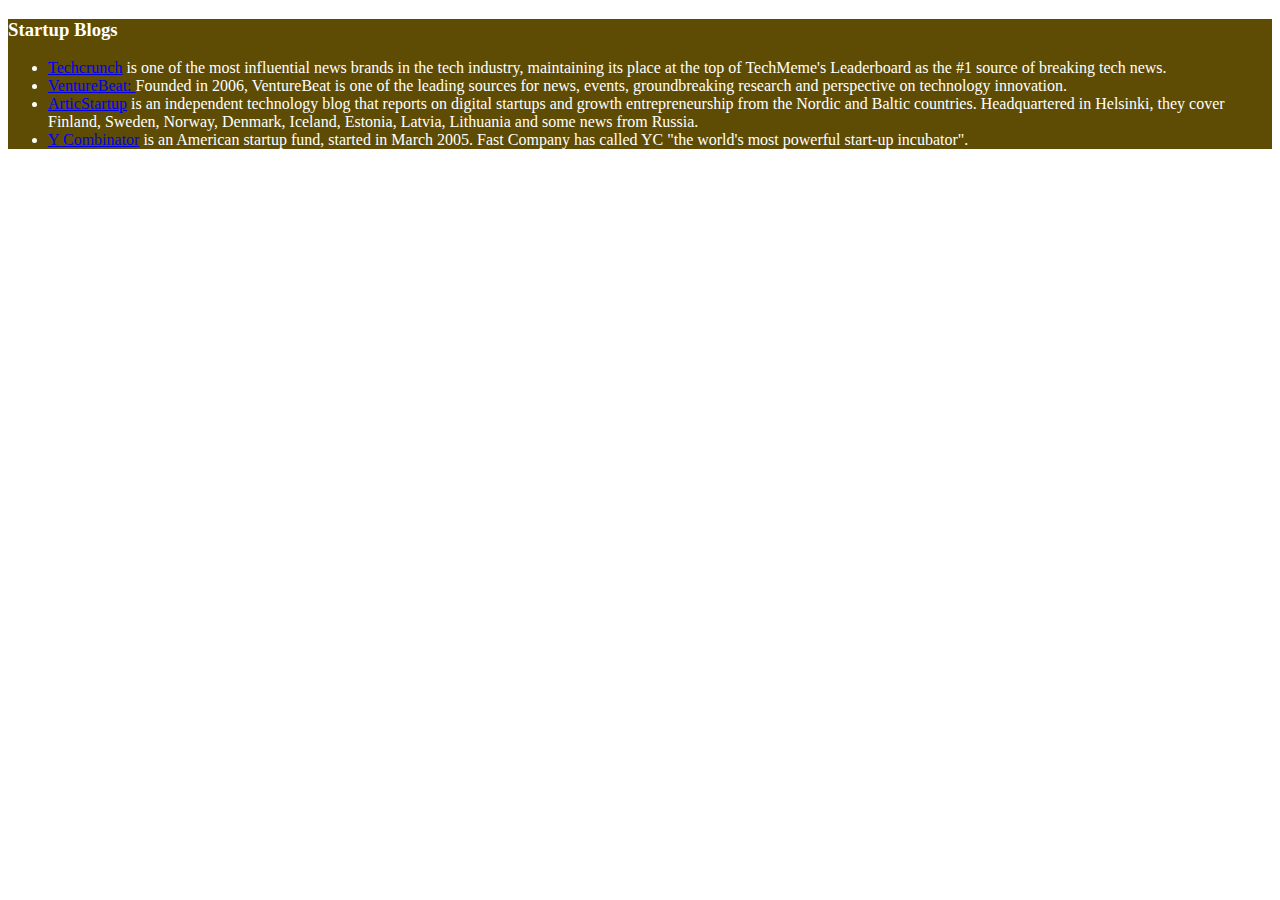
<file: techBlogs.html>
<!doctype html>
<html>
	<head>
		<title>Technology Blogs</title>
		<link rel="stylesheet" type="text/css" href="project.css">
		<link rel="stylesheet" href="https://maxcdn.bootstrapcdn.com/bootstrap/4.0.0-beta/css/bootstrap.min.css" integrity="sha384-/Y6pD6FV/Vv2HJnA6t+vslU6fwYXjCFtcEpHbNJ0lyAFsXTsjBbfaDjzALeQsN6M" crossorigin="anonymous">
		<script src="https://code.jquery.com/jquery-3.2.1.slim.min.js" integrity="sha384-KJ3o2DKtIkvYIK3UENzmM7KCkRr/rE9/Qpg6aAZGJwFDMVNA/GpGFF93hXpG5KkN" crossorigin="anonymous"></script>
		<script src="https://cdnjs.cloudflare.com/ajax/libs/popper.js/1.11.0/umd/popper.min.js" integrity="sha384-b/U6ypiBEHpOf/4+1nzFpr53nxSS+GLCkfwBdFNTxtclqqenISfwAzpKaMNFNmj4" crossorigin="anonymous"></script>
		<script src="https://maxcdn.bootstrapcdn.com/bootstrap/4.0.0-beta/js/bootstrap.min.js" integrity="sha384-h0AbiXch4ZDo7tp9hKZ4TsHbi047NrKGLO3SEJAg45jXxnGIfYzk4Si90RDIqNm1" crossorigin="anonymous"></script>
	</head>
	<body>
		<div class="jumbotron"></div>
	
	 <div class="container maincat">
		 
	<h3>Startup Blogs</h3>
	<ul>
		<li><a href="http://techcrunch.com">Techcrunch</a> is one of the most influential news brands in the tech industry, maintaining its place at the top of TechMeme's Leaderboard as the #1 source of breaking tech news.</li>	
		<li><a href="http://venturebeat.com">VentureBeat: </a>Founded in 2006, VentureBeat is one of the leading sources for news, events, groundbreaking research and perspective on technology innovation.</li>
		<li><a href="http://arcticstartup.com">ArticStartup</a> is an independent technology blog that reports on digital startups and growth entrepreneurship from the Nordic and Baltic countries. Headquartered in Helsinki, they cover Finland, Sweden, Norway, Denmark, Iceland, Estonia, Latvia, Lithuania and some news from Russia.</li>
		<li><a href="https://news.ycombinator.com">Y Combinator</a> is an American startup fund, started in March 2005. Fast Company has called YC "the world's most powerful start-up incubator".</li>
	</ul>
</div>
<div class="jumbotron"></div>
	</body>
	</html>
</file>
<file: project.css>
.maincat{
	background-color: #5E4C04;
	color: white;
}
.category-tile{
	position: :relative;
	border: 2px solid #3F0C1F;
	overflow: hidden;
	width: 200px;
	height: 200px;
	margin: 0 auto 15px;
	padding-top: 60px;
	text-align: center;
	font-size: 1.2em;
	text-transform: uppercase;
	background-color:#C50606 ;
	border-radius: 10px;
	color: white;
	font-size: 
	webkit-animation-name: maincat;
    -webkit-animation-duration: 4s; 
    animation-name: maincat;
    animation-duration: 4s;
}
@-webkit-keyframes maincat {
    0% {background-color: #C50606;}
    50% {background-color: #E8C60F;}
    100% {background-color: green;}
@keyframes maincat {
    0% {background-color: #C50606;}
    50% {background-color: #E8C60F;}
    100% {background-color: green;}

}

a{
	text-decoration: none;
}
#title{
	text-align: center;
	margin:50px;
}

.subcat-tile{

	border: 2px  #3F0C1F;
	overflow: hidden;
	margin: 0 auto 15px;
	padding: 60px;
	text-align: center;
	font-size: 1.2em;
	text-transform: uppercase;	
	color: #C50606;
}
@import "compass/css3";

html {
  background-image:linear-gradient(#69f, #fff);
  height:100%;
  overflow:hidden;
}
</file>
<file: css/custom.css>
.navbar{
    
    background-color:#4dcce5;
    padding: 30px;
}

.jumbotron{
    
    padding-top: 150px;
    padding-bottom: 150px;
    background-color: white;
}



#design{
    background-color: #e8592e;
}

#develop{
    background-color: #4dcce5;
}

#SoMe{
    background-color: #0a856e;
}

#education{
    background-color: #FFC300;
}

#marketing{
    background-color: #38BEF4;
}

#buisness{
    background-color: #734FFA;
}

#networking{
    background-color: #DFE443;
}

#events{
    background-color: #DAF7A6;
}

#jobs{
    background-color: #FF5733;
}


.categories-list li{ 
    width:33.333333%; 
    max-width: 100% ; 
    display:inline-block; 
    float: left; 
    text-align: center; 
    overflow: hidden;    
    position: relative;
}
.categories-list{ 
    padding:0;
    display: 
    flow-root;
}

.categories-list li:hover span {
    -moz-transform: scale(1.1);
    -webkit-transform: scale(1.1);
    -ms-transform: scale(1.1);
    -o-transform: scale(1.1);
    transform: scale(1.1);
}
.categories-list li span{
    -webkit-transition: transform 0.5s ease;
    -o-transition: transform 0.5s ease;
    transition: transform 0.5s ease;
}
.categories-list li {
    height: 304px;
}


.categories-list .catagory{
    position:absolute; 
    top: 0; 
    left: 0; 
    right:0; 
    bottom:0; 
    color:#fff;}

.categories-list .catagory span{
    position:absolute; 
    top: 50%; 
    transform: translateY(-50%); 
    left:0 ; 
    right:0; 
    font-size:24px;
}

.categories-list li:hover .catagory{ 
    background:rgba(0,0,0,0.17) 
}

.media img {
    
    width: 150px;
}
.media{
    padding-bottom: 30px;
    margin-bottom: 50px;
    border-bottom: 2px solid #e8592e;
}
</file>
